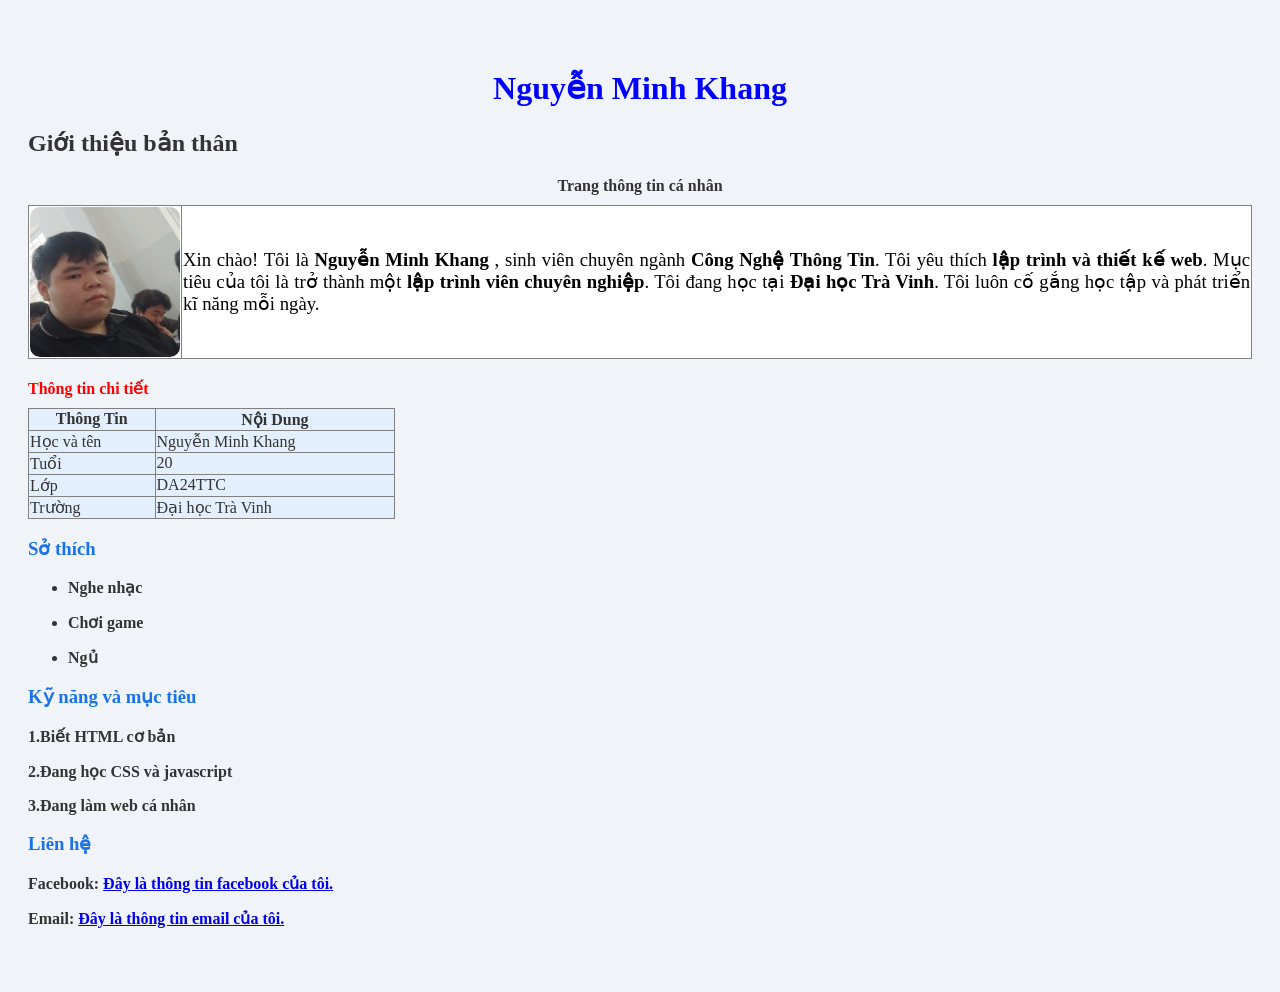
<file: html/page1.html>
﻿<!DOCTYPE html>
<html lang="vi">
 <head>
   <title> Thông tin cá nhân </title>
   <meta charset="utf-8">
   <link rel="stylesheet" href="../css/style1.css">
 </head>
 <body>
     <h1>Nguyễn Minh Khang </h1>
	 <h2>Giới thiệu bản thân </h2>
      <table class="table1" border="1">
       <caption>Trang thông tin cá nhân </caption>
       <tr>
        <td>
          <img src="../assets/images/avatar.jpg" style="width:150px;height:150px">
        </td>
        <td>
          <h3>Xin chào! Tôi là <b>Nguyễn Minh Khang </b>, sinh viên chuyên ngành <b>Công Nghệ Thông Tin</b>. Tôi yêu thích <b>lập trình và thiết kế web</b>. Mục tiêu của tôi là trở thành một <b>lập trình viên chuyên nghiệp</b>. Tôi đang học tại <b>Đại học Trà Vinh</b>. Tôi luôn cố gắng học tập và phát triển kĩ năng mỗi ngày.</h3>
        </td>
        </tr>
      </table>
      
     <table class="table2" border="1">
        <caption>Thông tin chi tiết </caption>
        <tr>
           <th>Thông Tin </th>
           <th>Nội Dung </th>
        </tr>
        <tr>
           <td>Học và tên </td>
           <td>Nguyễn Minh Khang</td>
        </tr>
        <tr>
           <td>Tuổi </td>
           <td>20</td>
        <tr>
           <td>Lớp </td>
           <td>DA24TTC</td>
        </tr>
        <tr>
           <td>Trường </td>
           <td>Đại học Trà Vinh</td>
         
        </tr>
   
      </table>
      <h3> Sở thích </h3>
	   <ul>
            <li>
              <p> Nghe nhạc </p>
	     </li>
	     <li>
	      <p> Chơi game </p>
	     </li>
	     <li>
	      <p> Ngủ </p>
	     </li>
	    </ul>
	<h3> Kỹ năng và mục tiêu </h3>
	      <p> 1.Biết HTML cơ bản</p>
	      <p> 2.Đang học CSS và javascript</p>
	      <p> 3.Đang làm web cá nhân</p> 

	<h3> Liên hệ </h3>
		<p> Facebook: <a href="https://www.facebook.com/share/1GhSZVHNfN/"> Đây là thông tin facebook của tôi. </a>
		<p> Email: <a href="https://mail.google.com/mail/u/0/#inbox"> Đây là thông tin email của tôi. </a>
   
 </body>
</html>
</file>
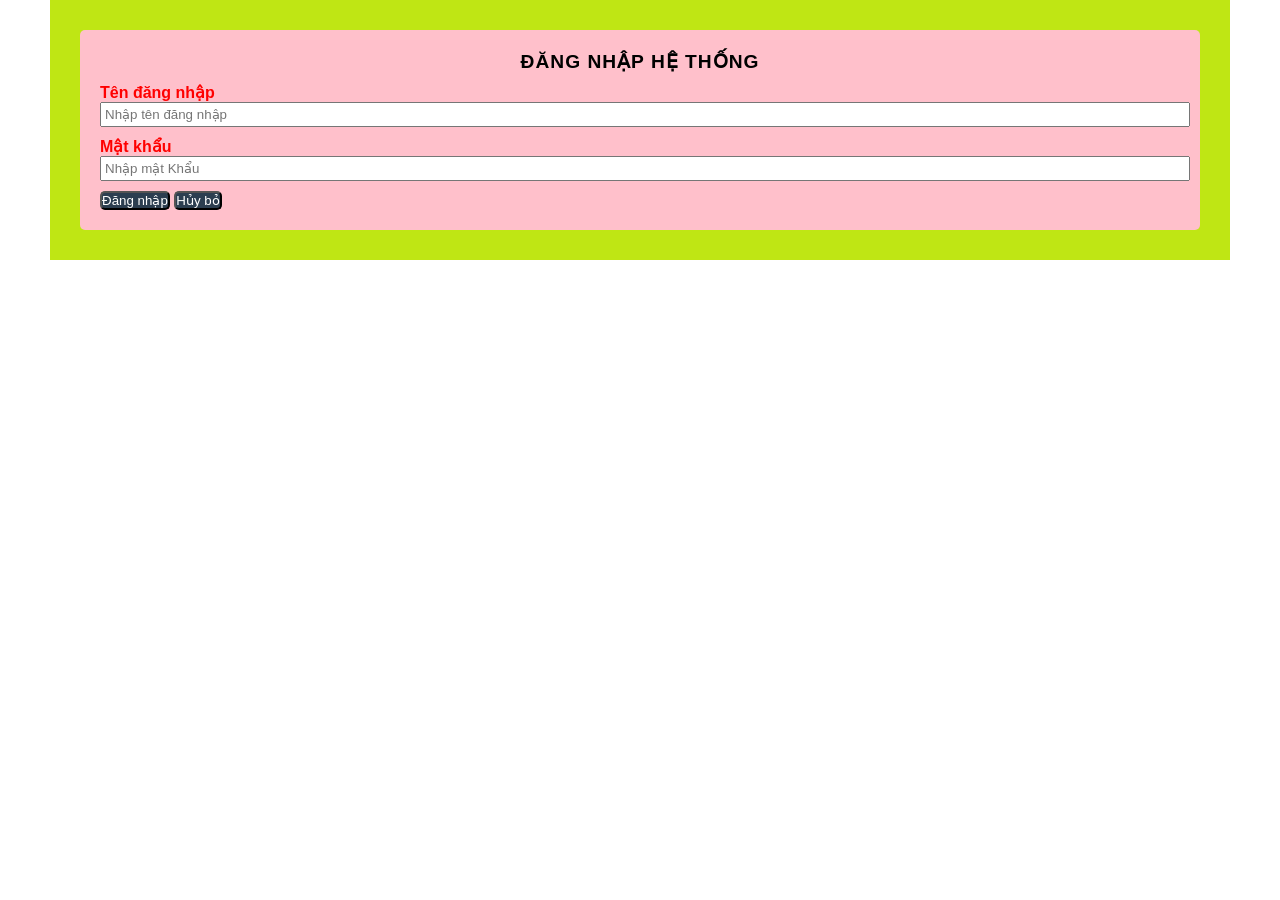
<file: html/page2.html>
﻿<!DOCTYPE html>
<html lang="vi">
 <head>
   <title>Thiết kế form </title>
   <meta charset="utf-8">
   <link rel="stylesheet" href="../css/style2.css">
 </head>
 <body>
   <div class="container">
       <form id="frmLogin">
        <h3 class="title">Đăng nhập hệ thống</h3>
        <div class="form-group">
          <label for="txtUsername">Tên đăng nhập</label>
          <input class="form-control" type="text" id="txtUsername" name="txtUsername" placeholder="Nhập tên đăng nhập">
        </div>
        <div class="form-group">
          <label for="txtPassword">Mật khẩu</label>
          <input class="form-control" type="password" id="txtPassword" name="txtPassword" placeholder="Nhập mật Khẩu">
        </div>
        <input class="button" type="submit" name="sbLogin" value="Đăng nhập">
        <input class="button" type="reset" name="rsCancel" value="Hủy bỏ">
       </form>
   </div>
 </body>
</html>
</file>
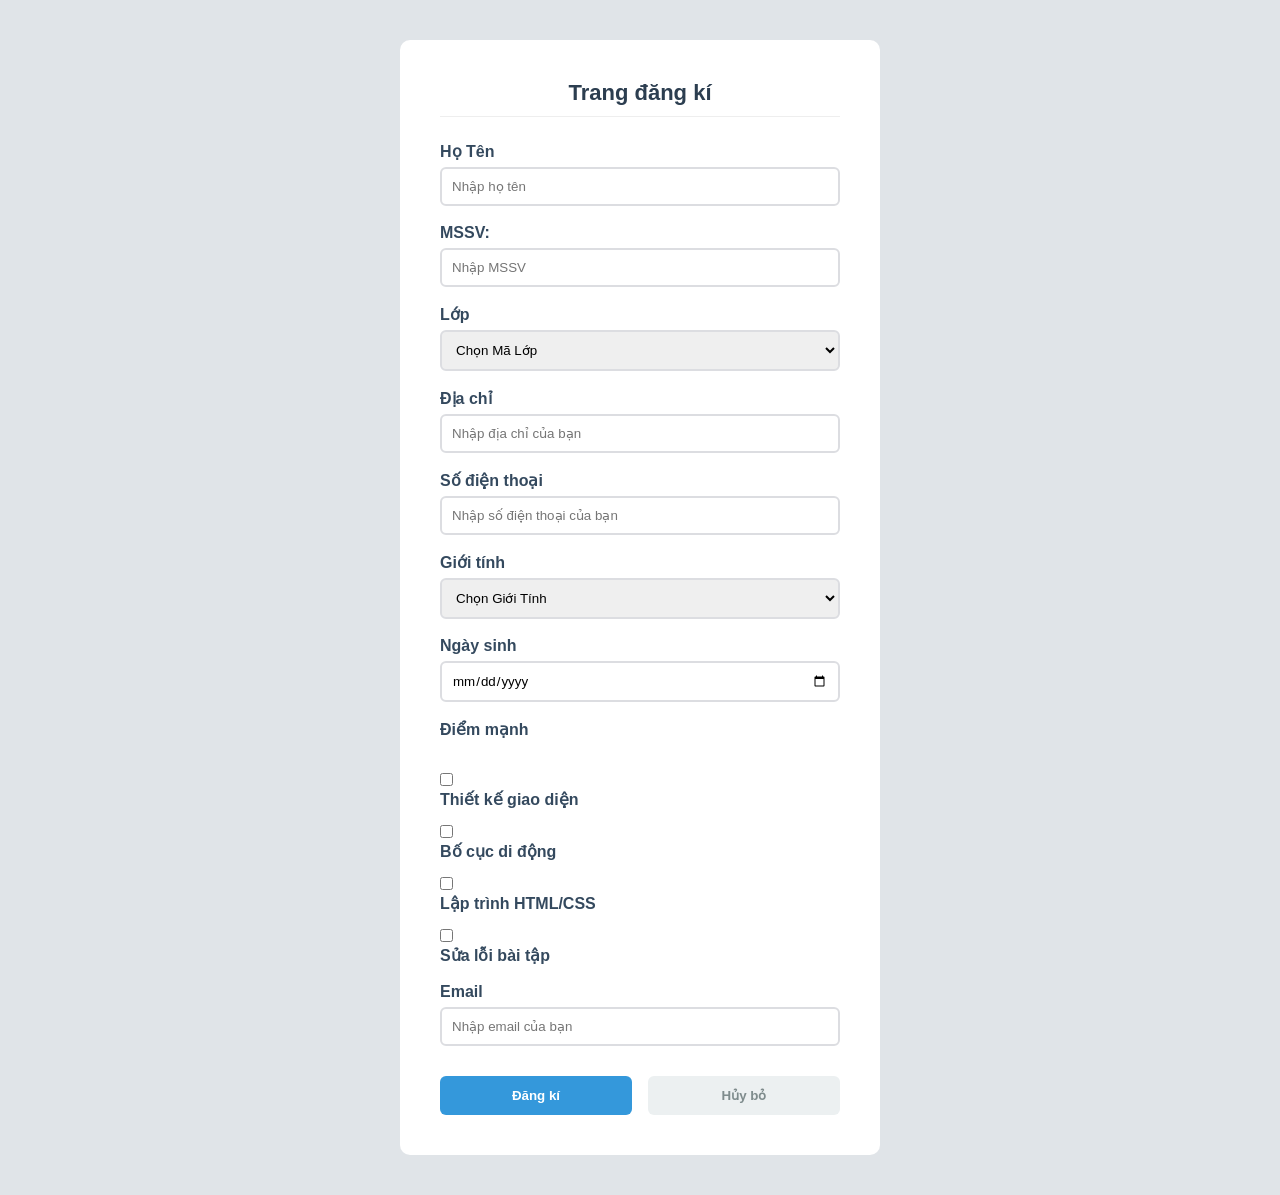
<file: html/page3.html>
<!DOCTYPE html>
<html lang="vi">
<head>
    <title>Trang web</title>
    <meta charset="utf-8">
    <link rel="stylesheet" href="../css/style3.css">
</head>
<body>
    <div class="container">
        <form id="frmDK">
            <h3 class="title">Trang đăng kí</h3>

            <div class="form-group">
                <label for="txtUsername">Họ Tên</label>
                <input class="form-control" type="text" id="txtUsername" name="txtUsername" placeholder="Nhập họ tên">
            </div>

            <div class="form-group">
                <label for="mssv">MSSV:</label>
                <input class="form-control" type="text" id="mssv" name="mssv" placeholder="Nhập MSSV">
            </div>

            <div class="form-group">
                <label for="lop">Lớp</label>
                <select id="lop" class="form-control" required>
                    <option value="cml">Chọn Mã Lớp</option>
                    <option value="a">DA24TTA</option>
                    <option value="b">DA24TTB</option>
                    <option value="c">DA24TTC</option>
                    <option value="d">DA24TTD</option>
                </select>
            </div>

            <div class="form-group">
                <label for="txtDC">Địa chỉ</label>
                <input class="form-control" type="text" id="txtDC" name="txtDC" placeholder="Nhập địa chỉ của bạn">
            </div>

            <div class="form-group">
                <label for="txtSDT">Số điện thoại</label>
                <input class="form-control" type="text" id="txtSDT" name="txtSDT" placeholder="Nhập số điện thoại của bạn">
            </div>

            <div class="form-group">
                <label for="GT">Giới tính</label>
                <select id="GT" class="form-control" required>
                    <option value="cgt">Chọn Giới Tính</option>
                    <option value="Na">Nam</option>
                    <option value="Nu">Nữ</option>
                </select>
            </div>

            <div class="form-group">
                <label for="ns">Ngày sinh</label>
                <input class="form-control" type="date" id="ns" name="ns">
            </div>

            <div class="form-group">
                <label>Điểm mạnh</label> <br>
                <input type="checkbox" name="chk_dm" id="chk_tkgd">
                <label for="chk_tkgd">Thiết kế giao diện</label>
                <input type="checkbox" name="chk_dm" id="chk_bcdd">
                <label for="chk_bcdd">Bố cục di động</label>
                <input type="checkbox" name="chk_dm" id="chk_lt">
                <label for="chk_lt">Lập trình HTML/CSS</label>
                <input type="checkbox" name="chk_dm" id="chk_slbtS">
                <label for="chk_slbtS">Sửa lỗi bài tập</label>
            </div>

            <div class="form-group">
                <label for="emailT">Email</label>
                <input class="form-control" type="email" id="emailT" name="email" placeholder="Nhập email của bạn">
            </div>

            <div class="buttons">
                <input class="button" type="submit" name="sbLogin" value="Đăng kí">
                <input class="button" type="reset" name="rsCancel" value="Hủy bỏ">
            </div>
        </form>
    </div>
</body>
</html>
</file>
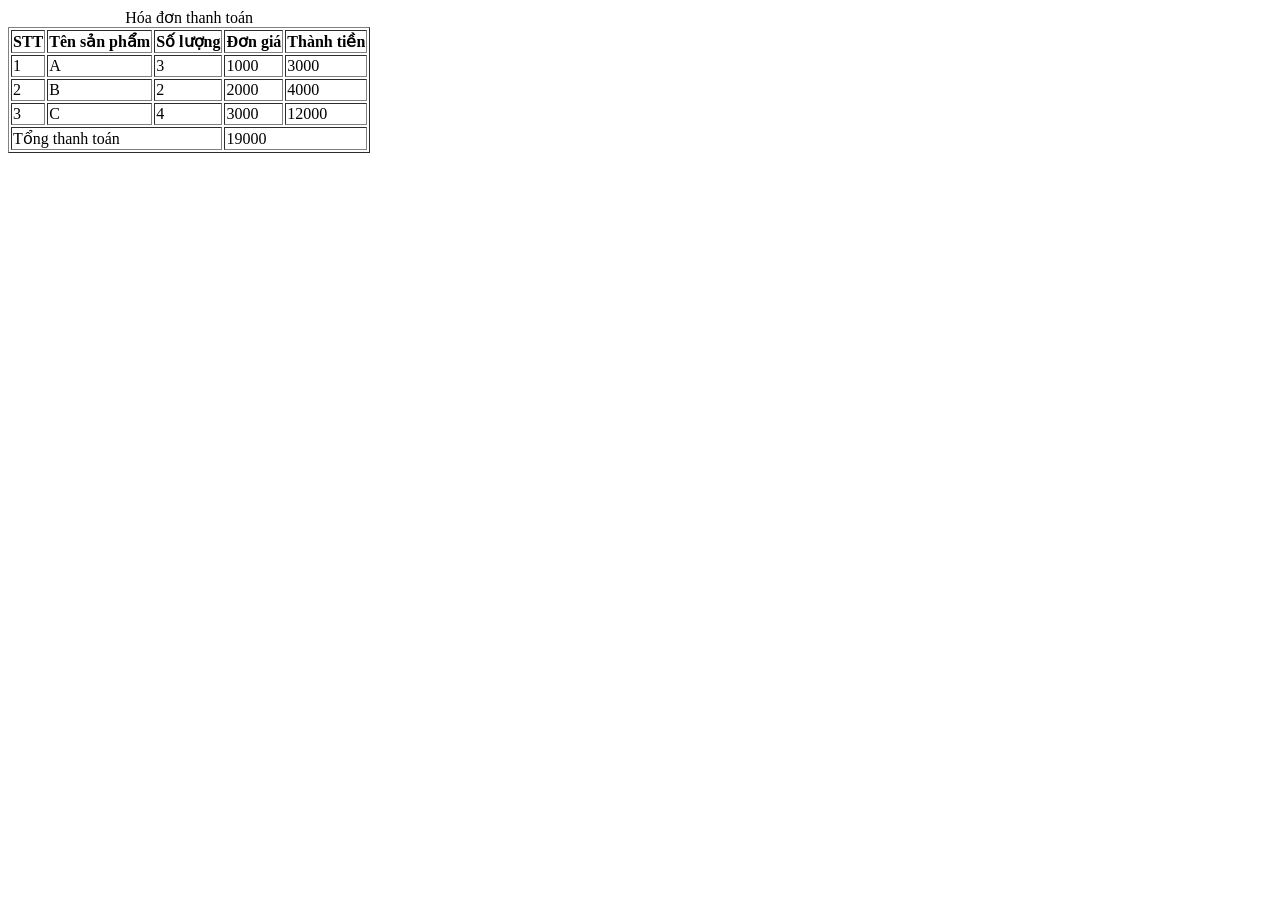
<file: html/page4.html>
<!DOCTYPE html>
<html lang="vi">
 <head>
   <title>Hóa đơn thanh toán</title>
   <meta charset="utf-8">
 </head>
 <body>
   <table border="1">
    <caption>Hóa đơn thanh toán</caption>
    <tr>
      <th>STT</th>
      <th>Tên sản phẩm</th>
      <th>Số lượng</th>
      <th>Đơn giá</th>
      <th>Thành tiền</th>
    </tr>
    <tr>
      <td>1</td>
      <td>A</td>
      <td class="sl">3</td>
      <td class="dg">1000</td>
      <td class="tt"></td>
    </tr>
    <tr>
      <td>2</td>
      <td>B</td>
     <td class="sl">2</td>
      <td class="dg">2000</td>
      <td class="tt"></td>
    </tr><tr>
      <td>3</td>
      <td>C</td>
     <td class="sl">4</td>
      <td class="dg">3000</td>
      <td class="tt"></td>
    </tr>
    <tr>
      <td colspan="3">Tổng thanh toán</td>
      <td colspan="2" id="tongThanhToan"></td>
    </tr>
   </table>
   <script>
    const donGia=document.getElementsByClassName("dg");
    const soLuong=document.getElementsByClassName("sl");
    const thanhTien=document.getElementsByClassName("tt");
    let tongThanhToan=0;
    for(let i=0;i<donGia.length;i++)
   {
    thanhTien[i].innerHTML=donGia[i].innerHTML*soLuong[i].innerHTML;
    tongThanhToan +=parseInt(thanhTien[i].innerHTML )
   }
   document.getElementById("tongThanhToan").innerHTML = tongThanhToan;
   </script>
 </body>
</html>
</file>
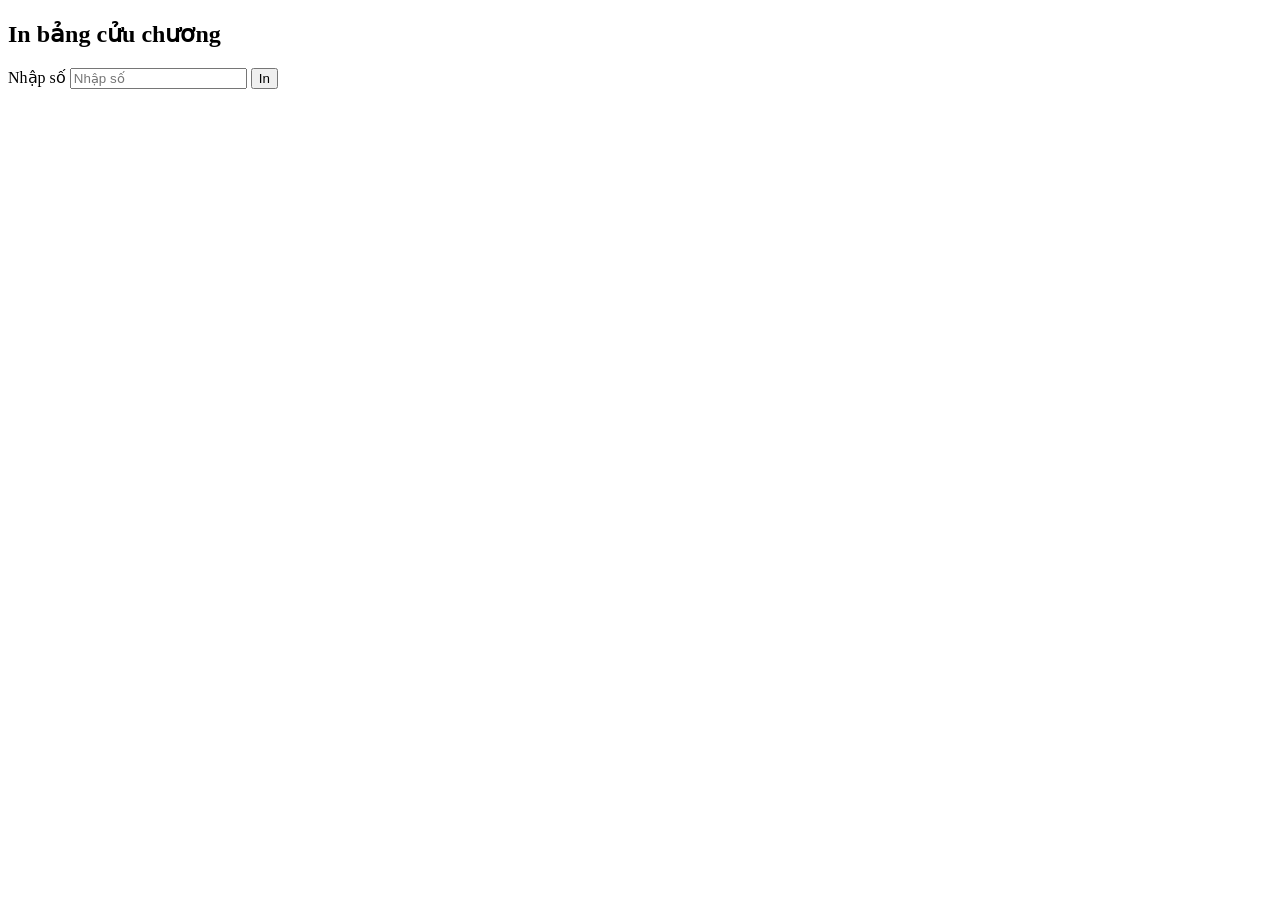
<file: html/page5.html>
<!DOCTYPE html>
<html lang="vi">
 <head>
   <title>Thiết kế bảng cửu chương </title>
   <meta charset="utf-8">
 </head>
 <body>
    <form id="frmInBangCC">
        <h2 class="title">In bảng cửu chương</h2>
        <div>
            <label for="txtNS">Nhập số </label>
            <input  type="text" id="txtNS" name="txtNS" placeholder="Nhập số">
            <input  type="button"  value="In" onclick="inBCC()">
        </div>
        <div id="kq">
        </div>
    </form>
    <script>
        function inBCC ()
        {
        const frm=document.forms["frmInBangCC"];
        let so = parseInt(frm["txtNS"].value);
        let kq="";
        for( let i=1;i<=10;i++)
    {
        kq += so +" x "+i+" = "+(so*i)+"<br>";
    }
    document.getElementById("kq").innerHTML=kq;
}
    </script>
 </body>
</html>
</file>
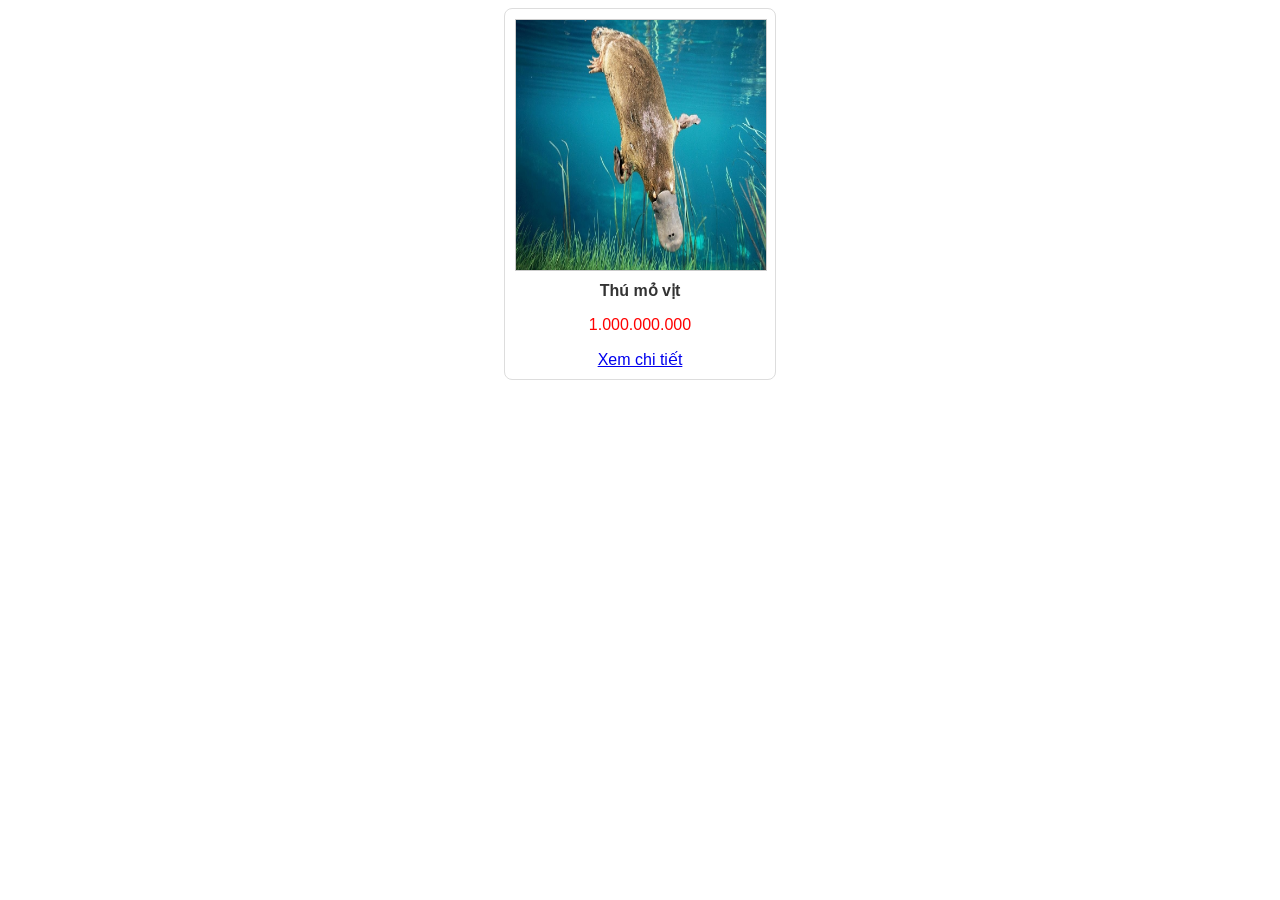
<file: html/page6.html>
<!DOCTYPE html>
<html lang="vi">
 <head>
   <title>Text createElement(Tạo thẻ mới trong body bằng script) </title>
   <meta charset="utf-8">
   <link rel="stylesheet" href="../css/style4.css">
 </head>
 <body>
    <script>
        //tạo 1 thẻ div
        const newDiv = document.createElement("div");
        //Gắn thuộc tính vào newDiv
        newDiv.setAttribute("class","product-item");
        //tạo 1 thẻ div chứa ảnh
        const productImage = document.createElement("div");
        //Gắn thuộc tính cho thẻ div chứa ảnh
        productImage.setAttribute("class","product-image");
        //1.Tạo ảnh
        const productImageNode =document.createElement("img");
        productImageNode.setAttribute("src","../assets/images/haily.jpeg");
        //Gắn hình vào trong thẻ div chứa ảnh
        productImage.appendChild(productImageNode);
        //Gắn thẻ div chứa ảnh vào newDiv
        newDiv.appendChild(productImage);
        //tạo thẻ div chứa thông tin hàng hóa
        const productInfo=document.createElement("div");
        //gắn thuộc tính cho thẻ div chứa thông tin hàng hóa
        productInfo.setAttribute("class","product-info");
        //tạo tên 
        const productInfoName=document.createElement("p");
        productInfoName.setAttribute("class","product-name");
        productInfoName.textContent ="Thú mỏ vịt ";
        productInfo.appendChild(productInfoName);

        //tạo giá tiền
        const productInfoPrice=document.createElement("p");
        productInfoPrice.setAttribute("class","product-Price");
        productInfoPrice.textContent ="1.000.000.000"
        productInfo.appendChild(productInfoPrice);

        //tạo link
        const productInfoLink=document.createElement("a");
        productInfoLink.setAttribute("class","productInfor-Link");
        productInfoLink.setAttribute("href", "https://vi.wikipedia.org/wiki/T%E1%BA%ADp_tin:Duck-billed_platypus_(Ornithorhynchus_anatinus)_Scottsdale.jpg");
        productInfoLink.textContent = "Xem chi tiết";
        productInfo.appendChild(productInfoLink);
      

       //Gắn thẻ div chứa thông tin hàng hóa vào newDiv
        newDiv.appendChild(productInfo);
        document.body.appendChild(newDiv);
    </script>
 
 </body>
</html>
</file>
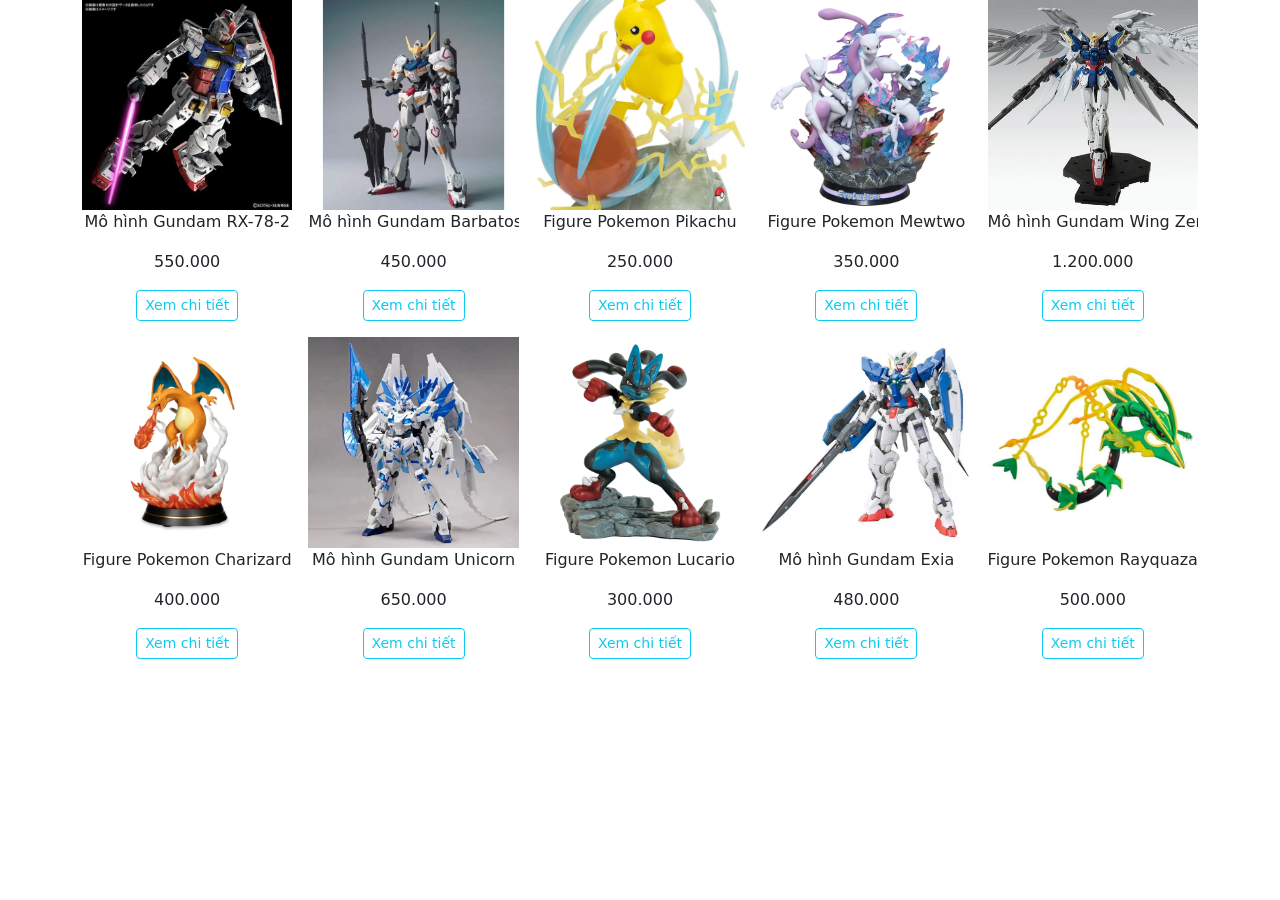
<file: html/page7.html>
<!DOCTYPE html>
<html lang="vi">
<head>
    <title>Liệt kê danh sách sản phẩm</title>
    <!-- Latest compiled and minified CSS -->
    <link href="https://cdn.jsdelivr.net/npm/bootstrap@5.3.8/dist/css/bootstrap.min.css" rel="stylesheet">

    <!-- Latest compiled JavaScript -->
    <script src="https://cdn.jsdelivr.net/npm/bootstrap@5.3.8/dist/js/bootstrap.bundle.min.js"></script>
    <meta charset="UTF-8">
    <script src = "../js/lib.js"></script>
   <!---- <link rel="stylesheet" href="../css/style5.css"> -->
</head>
<body>
    <div class = "container">
        <div class = "product-list  row row-cols-2 row-cols-md-3 row-cols-lg-5 g-3" id = "product-list">

        </div>
    </div>
    <script>
        productList.forEach(function(item) {
            // Truyền từng thuộc tính vào hàm
            addProduct(item.id, item.name, item.price, item.image, item.productLink);
        });
        
        
    </script>
</body>
</html>
</file>
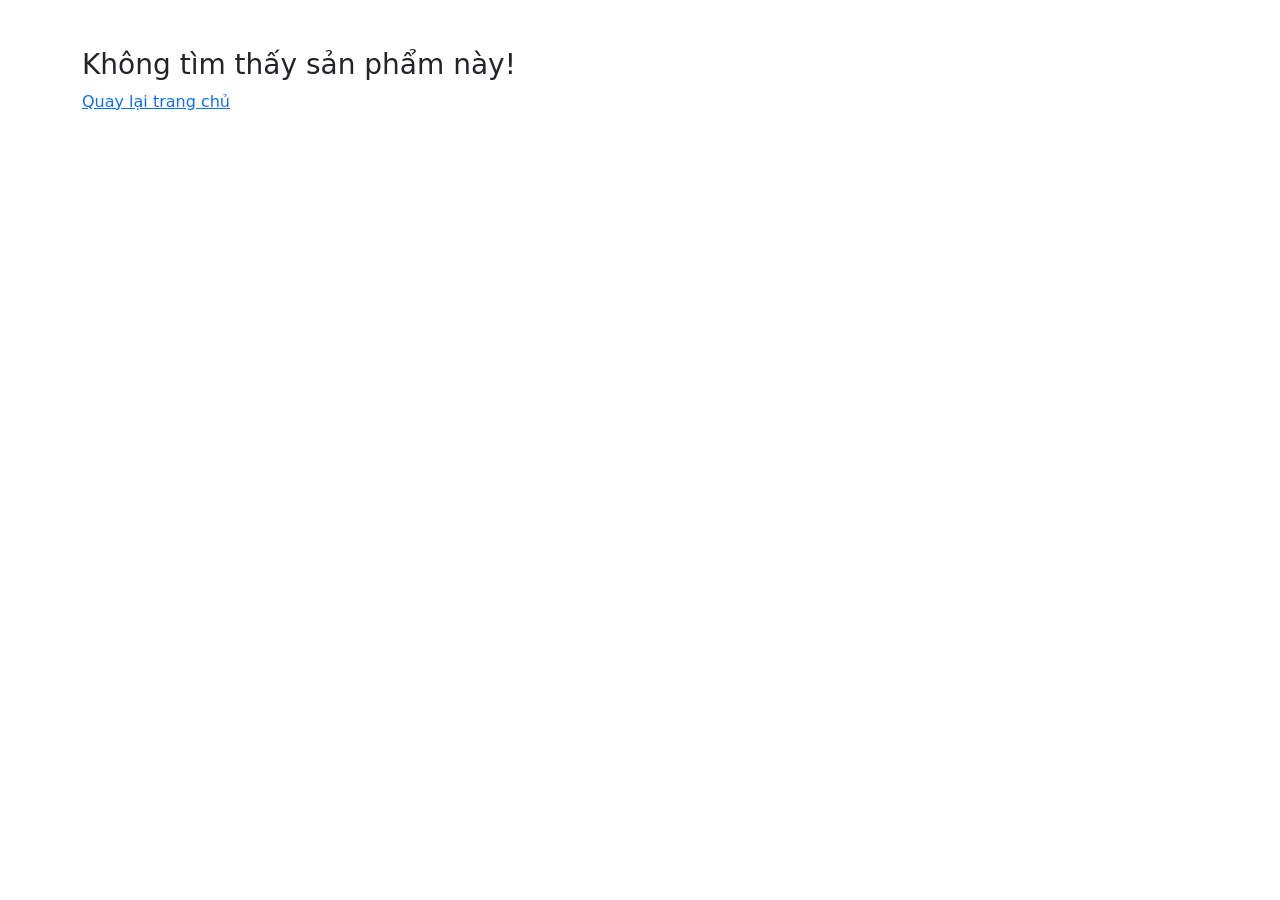
<file: html/product-detail.html>
<!DOCTYPE html>
<html lang="vi">
<head>
    <meta charset="UTF-8">
    <meta name="viewport" content="width=device-width, initial-scale=1.0">
    <title>Chi tiết sản phẩm</title>
    <!-- Link Bootstrap 5 -->
     <!-- Latest compiled and minified CSS -->
    <link href="https://cdn.jsdelivr.net/npm/bootstrap@5.3.8/dist/css/bootstrap.min.css" rel="stylesheet">

    <!-- Latest compiled JavaScript -->
    <script src="https://cdn.jsdelivr.net/npm/bootstrap@5.3.8/dist/js/bootstrap.bundle.min.js"></script> 
    <script src = "../js/lib.js"></script>
</head>
<body>

<div class="container mt-4">
    <!-- Điều hướng đơn giản -->
    <nav>
        <a href="../index.html" class="text-decoration-none">Trang chủ</a> / <span>Chi tiết sản phẩm</span>
    </nav>

    <hr> <!-- Đường kẻ ngang đơn giản -->

    <div class="row mt-4">
        <!-- Bên trái: Ảnh -->
        <div class="col-md-5">
            <img src="https://placeholder.com" id="img-detail" class="img-fluid border" alt="Ảnh sản phẩm">
        </div>

        <!-- Bên phải: Thông tin -->
        <div class="col-md-7">
            <h2 id="name-detail" class="fw-bold">Tên sản phẩm</h2>
            <h4 id="price-detail" class="text-danger my-3">Giá: 0đ</h4>
            <p class="fw-bold mb-1">Mô tả sản phẩm:</p>
            <p id="desc-detail" class="text-secondary" style="text-align: justify;">
                Nội dung mô tả sẽ hiển thị tại đây...
            </p>
            
            <button class="btn btn-primary mt-3">Thêm vào giỏ hàng</button>
        </div>
    </div>
</div>
<script>
    // 2. Sử dụng URLSearchParams để lấy ID từ thanh địa chỉ (URL)
    const queryString = window.location.search;
    const urlParams = new URLSearchParams(queryString);
    const productId = urlParams.get('id'); // Kết quả: "01" hoặc "02"...

    // 3. Tìm sản phẩm trong mảng dựa trên ID vừa lấy được
    const product = productList.find(item => item.id === productId);

    // 4. Nếu tìm thấy sản phẩm thì đổ dữ liệu ra HTML
    if (product) {
        document.getElementById('name-detail').innerText = product.name;
        document.getElementById('price-detail').innerText = "Giá: "+product.price+"đ/túi";
        document.getElementById('desc-detail').innerText = product.desc;
        document.getElementById('img-detail').src = product.image;
    } else {
        // Trường hợp ID không tồn tại hoặc không tìm thấy
        document.body.innerHTML = "<div class='container mt-5'><h3>Không tìm thấy sản phẩm này!</h3><a href='../index.html'>Quay lại trang chủ</a></div>";
    }

</script>

</body>
</html>
</file>
<file: css/style1.css>
﻿body{
	background-color: #f0f4f9;
	color: #333;
	padding: 40px 20px;
	
}
h1{
	color: blue;
	text-align: center;
    
	
}
.table1 {
	border-collapse: collapse;
	background-color: #ffffff;
	margin-bottom: 20px
	
}
.table1 caption{
	font-weight: bold;
	margin-bottom: 10px
	
}
h3{
	text-align: justify;
	color: #1a73e8;
	
}
.table1 h3 {
    color: black;
    font-weight: normal;
    
}
.table2 caption {
	font-weight: bold;
	color: red;
	text-align: left;
	margin-bottom: 10px
}
.table2 {
	border-collapse: collapse;
	background-color: #e3effd;
	width: 30%;
	text-align: center;
	
}
img {
	border-radius: 10px;
	display:block;

}
p {
   	font-weight: bold;
	
}
.table2 td {
	text-align: left;
	
}
</file>
<file: css/style2.css>
*{
    padding: 0;
    margin: 0;
    font-family: 'Segoe UI', Tahoma, Geneva, Verdana, sans-serif;

}
div.container {
    background-color:rgb(191, 230, 20);
    margin-left: 50px;
    margin-right: 50px;
    padding: 30px;
}
form#frmLogin{
    background-color: pink;
    padding: 20px;
    border-radius: 5px;
}
h3.title{
    text-transform: uppercase;
    font-weight: bolder;
    letter-spacing: 1px;
    font-size: larger;
    margin: auto;
    text-align: center;
  
}
div.form-group{
    margin-bottom: 10px;
    margin-top: 10px;
}
label{
    color:red;
    font-weight: bolder;

}
.form-control{
    display: block;
    width: 100%;
    padding: 3px;

}
.button{
    background-color: #2c3e50;
    color:white;
    border-radius: 5px;
    

}
</file>
<file: css/style3.css>
* {
    margin: 0;
    padding: 0;
    box-sizing: border-box;
    font-family: 'Segoe UI', Tahoma, Geneva, Verdana, sans-serif;
}

body {
    background-color: #e0e4e8;
    padding: 40px 0;
}

.container {
    width: 480px;
    margin: 0 auto;
    background-color: #ffffff;
    padding: 40px;
    border-radius: 10px;
}

.title {
    color: #2c3e50;
    font-size: 22px;
    text-align: center;
    margin-bottom: 25px;
    border-bottom: 1px solid #eee;
    padding-bottom: 10px;
}

.form-group {
    margin-bottom: 18px;
}

label {
    display: block;
    color: #34495e;
    font-weight: 600;
    margin-bottom: 6px;
}

.form-control {
    width: 100%;
    padding: 10px;
    border: 2px solid #dcdde1;
    border-radius: 6px;
    outline: none;
    transition: 0.3s;
}

.form-group input[type="checkbox"] {
    margin-right: 5px;
    margin-top: 10px;
}

.buttons {
    margin-top: 30px;
    display: flex;
    justify-content: space-between;
}

.button {
    width: 48%;
    padding: 12px;
    border: none;
    border-radius: 6px;
    font-weight: bold;
    cursor: pointer;
    transition: 0.2s;
}

.button[type="submit"] {
    background-color: #3498db;
    color: white;
}

.button[type="reset"] {
    background-color: #ecf0f1;
    color: #7f8c8d;
}
</file>
<file: css/style4.css>
.product-image{
    width: 250px;
    height: 250px;
    border: 1px solid #ccc; /* Thêm viền để dễ quan sát cái khung */
}
.product-image img{
    width: 100%;
    height: 100%;
}
.product-item {
    color: #333;              
    border: 1px solid #ddd;   /* Tạo viền cho cả cái thẻ sản phẩm */
    width: 250px;             
    padding: 10px;            
    border-radius: 8px;       
    font-family: sans-serif;
    text-align: center;
}

.product-name {
    font-weight: bold;
    margin-top: 10px;
}

.product-Price {
    color: red;               
}
body {
    display: flex;
    justify-content: center; 
    align-items: center; 
}
</file>
<file: css/style5.css>
/* Tùy chỉnh khung chứa danh sách sản phẩm */
#product-list {
    padding: 40px 0;
    gap: 20px 0; /* Khoảng cách giữa các hàng */
}

/* Hiệu ứng cho từng thẻ sản phẩm */
.product-item {
    margin-bottom: 30px;
    transition: transform 0.3s ease, box-shadow 0.3s ease;
}

.product-item:hover {
    transform: translateY(-10px); /* Nhấc nhẹ sản phẩm lên khi hover */
}

/* Bo góc và đổ bóng cho phần hình ảnh */
.product-image {
    border-radius: 15px;
    box-shadow: 0 4px 15px rgba(0,0,0,0.1);
    background-color: #f8f9fa;
    position: relative;
    z-index: 1;
}

.product-image img {
    transition: transform 0.5s ease;
}

.product-item:hover .product-image img {
    transform: scale(1.1); /* Phóng to nhẹ hình ảnh khi hover */
}

/* Phần thông tin sản phẩm */
.product-info {
    padding: 15px 10px;
}

/* Tên sản phẩm */
.product-info p:first-child {
    font-weight: 600;
    font-size: 1.1rem;
    color: #333;
    margin-bottom: 5px;
    text-transform: capitalize;
}

/* Giá sản phẩm */
.product-info p:nth-child(2) {
    color: #e74c3c; /* Màu đỏ cho giá tiền */
    font-weight: bold;
    font-size: 1.2rem;
}

/* Giá có thêm đơn vị VNĐ */
.product-info p:nth-child(2)::after {
    content: " ₫";
    font-size: 0.9rem;
}

/* Nút "Xem chi tiết" */
.btn-outline-info {
    border-radius: 20px; /* Bo tròn nút */
    padding: 5px 20px;
    font-weight: 500;
    transition: all 0.3s ease;
    border: 2px solid #17a2b8;
}

.btn-outline-info:hover {
    background-color: #17a2b8;
    color: white;
    box-shadow: 0 5px 15px rgba(23, 162, 184, 0.4);
}

/* Responsive nhỏ cho di động */
@media (max-width: 576px) {
    .product-info p:first-child {
        font-size: 0.9rem;
    }
    .product-info p:nth-child(2) {
        font-size: 1rem;
    }
}
</file>
